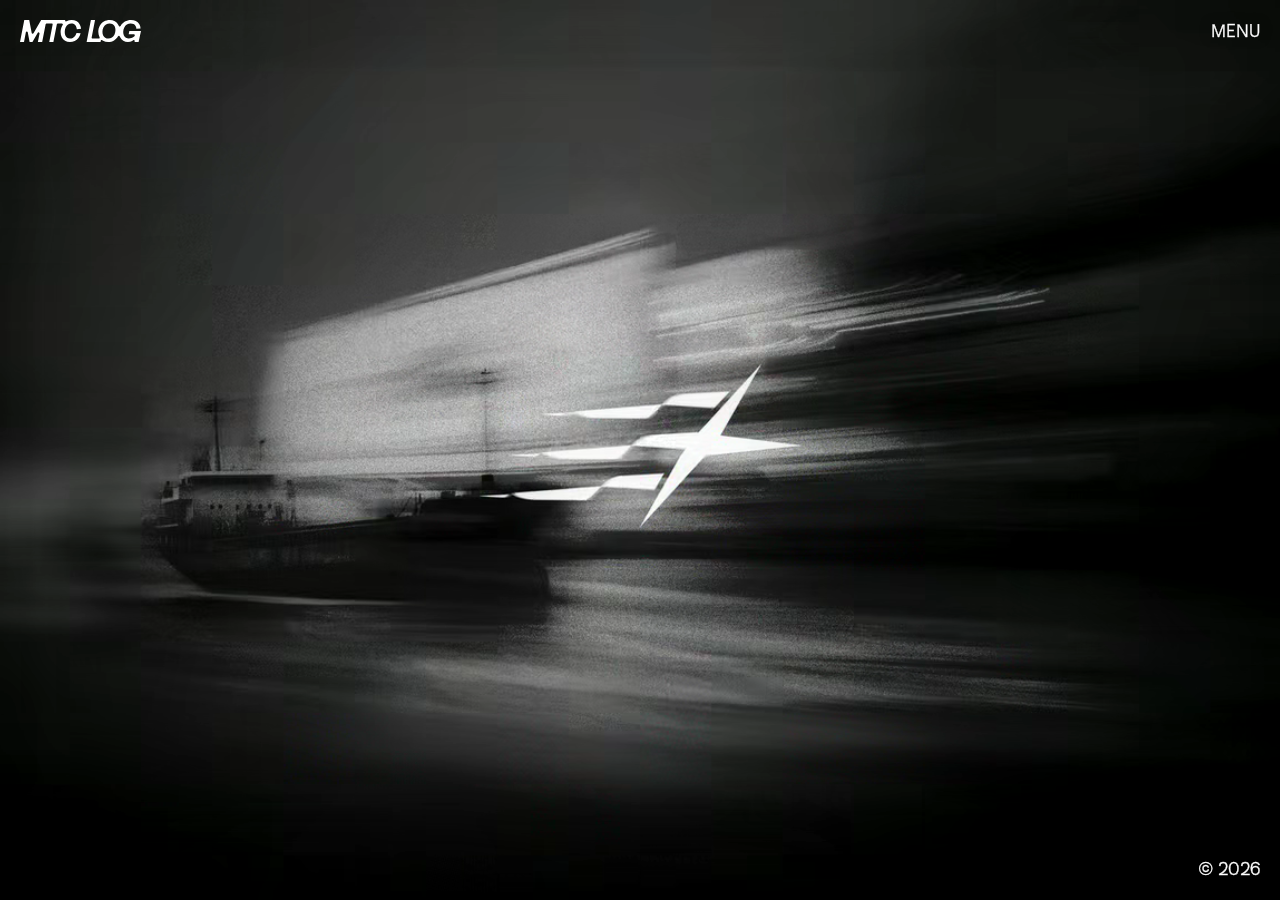
<file: index.html>
<!doctype html>
<html lang="en">
<head>
  <meta charset="utf-8">
  <meta name="viewport" content="width=device-width, initial-scale=1">
  <title>Modern Trade, Commerce &amp; Logistics</title>
  <meta name="description" content="MTC LOG is an international logistics and trading company specializing in freight forwarding, commodity brokerage, and cross-border trade facilitation.">
  <link rel="canonical" href="https://www.mtclog.eu/">
  <meta property="og:type" content="website">
  <meta property="og:url" content="https://www.mtclog.eu/">
  <meta property="og:title" content="Modern Trade, Commerce &amp; Logistics">
  <meta property="og:description" content="MTC LOG is an international logistics and trading company specializing in freight forwarding, commodity brokerage, and cross-border trade facilitation.">
  <meta property="og:image" content="https://www.mtclog.eu/assets/hero-og.jpg">
  <meta name="twitter:card" content="summary_large_image">
  <meta name="theme-color" content="#000000">
  <link rel="icon" href="/assets/favicon-light.svg" media="(prefers-color-scheme: light)">
  <link rel="icon" href="/assets/favicon-dark.svg" media="(prefers-color-scheme: dark)">
  <link rel="apple-touch-icon" href="/assets/apple-touch-icon.png">

  <!-- Start downloading the first frame right away (same media rules as the <picture> below) -->
  <link rel="preload" as="image" href="/assets/hero-mobile.webp?v=3" fetchpriority="high" media="(orientation: portrait) and (max-width: 1024px)">
  <link rel="preload" as="image" href="/assets/hero-1280.webp?v=3" fetchpriority="high" media="(orientation: landscape) and (max-width: 1366px), (orientation: portrait) and (min-width: 1025px) and (max-width: 1366px)">
  <link rel="preload" as="image" href="/assets/hero-1920.webp?v=3" fetchpriority="high" media="(min-width: 1367px)">
  <link rel="preload" href="/assets/uncut-sans-book.woff2" as="font" type="font/woff2" crossorigin>
  <!-- Fetch the menu page in the background, so it opens instantly after the transition -->
  <link rel="prefetch" href="/menu/">
  <link rel="stylesheet" href="/assets/style.css?v=38">

  <!-- Tiny blurred preview (≈0.4 KB) built into the page: shows instantly, before anything loads -->
  <style>
    .hero-lqip { background-image: url("[data-uri]"); }
    @media (orientation: portrait) and (max-width: 1024px) {
      .hero-lqip { background-image: url("[data-uri]"); }
    }
  </style>
</head>
<body class="page home">
  <script>
    // Arriving from the menu / an inner page (X, logo or the browser's Back button):
    // start covered by the white curtain, main.js then slides it down to uncover the video.
    try {
      var nav = performance.getEntriesByType("navigation")[0];
      var backFromInner = nav && nav.type === "back_forward" &&
                          (sessionStorage.getItem("mtc-last-page") || "/") !== "/";
      if (sessionStorage.getItem("mtc-return-home") || backFromInner) {
        document.body.classList.add("is-leaving");
      }
      sessionStorage.removeItem("mtc-return-home");
      sessionStorage.setItem("mtc-last-page", "/");
    } catch (e) {}
  </script>
  <!--
    Background, in 3 layers (each one fades in over the previous):
      1. .hero-lqip  – tiny blurred preview, inside this file → appears instantly
      2. <picture>   – sharp first frame (60–170 KB)
      3. <video>     – the animation (AV1 for modern browsers, H.264 fallback),
                       sized for phone / laptop / big screen
  -->
  <div class="hero-stage">
  <div class="hero-lqip" aria-hidden="true"></div>

  <picture class="hero-poster" aria-hidden="true">
    <source srcset="/assets/hero-mobile.webp?v=3" media="(orientation: portrait) and (max-width: 1024px)">
    <source srcset="/assets/hero-1280.webp?v=3" media="(max-width: 1366px)">
    <img src="/assets/hero-1920.webp?v=3" alt="" fetchpriority="high" decoding="async"
         onload="this.parentNode.classList.add('is-loaded')">
  </picture>

  <video class="hero" muted loop playsinline preload="auto" aria-hidden="true">
    <source src="/assets/hero-mobile.av1.mp4?v=4" type='video/mp4; codecs="av01.0.05M.08"' media="(orientation: portrait) and (max-width: 1024px)">
    <source src="/assets/hero-mobile.mp4?v=4"     type="video/mp4"                         media="(orientation: portrait) and (max-width: 1024px)">
    <source src="/assets/hero-1280.av1.mp4?v=4"   type='video/mp4; codecs="av01.0.05M.08"' media="(max-width: 1366px)">
    <source src="/assets/hero-1280.mp4?v=4"       type="video/mp4"                         media="(max-width: 1366px)">
    <source src="/assets/hero-1920.av1.mp4?v=4"   type='video/mp4; codecs="av01.0.08M.08"'>
    <source src="/assets/hero-1920.mp4?v=4"       type="video/mp4">
  </video>
  </div>

  <!-- White curtain that slides up over the video when MENU is clicked -->
  <div class="curtain" aria-hidden="true"></div>
  <script>
    (function () {
      var v = document.querySelector(".hero");
      // The background video always plays (also when the system asks for reduced motion).
      v.addEventListener("playing", function () {
        v.classList.add("is-playing");
        var img = document.querySelector(".hero-anim");
        if (img) img.remove(); // the video took over, the animated image is not needed
      });

      // Some devices never allow video autoplay — e.g. iPhone/iPad in Low Power Mode.
      // Animated images are still allowed there, so we show the same animation as an
      // animated AVIF (~0.1–0.2 MB). It is downloaded only in that case.
      function useAnimatedImage() {
        if (!v.paused || document.querySelector(".hero-anim")) return;
        var portrait = window.matchMedia("(orientation: portrait) and (max-width: 1024px)").matches;
        var img = new Image();
        img.className = "hero-anim";
        img.alt = "";
        img.setAttribute("aria-hidden", "true");
        img.decoding = "async";
        img.onload = function () { img.classList.add("is-loaded"); };
        img.onerror = function () { img.remove(); }; // very old browsers: the still frame stays
        img.src = "/assets/hero-" + (portrait ? "mobile" : "1280") + ".anim.avif?v=1";
        document.querySelector(".hero-stage").appendChild(img);
      }

      // Also try to start the video on the visitor's first move / click / tap / scroll / key.
      var events = ["pointermove", "pointerdown", "touchstart", "scroll", "keydown", "wheel"];
      function retry() {
        if (!v.paused) return cleanup();
        var q = v.play();
        if (q && q.then) q.then(cleanup).catch(function () {});
      }
      function cleanup() { events.forEach(function (e) { window.removeEventListener(e, retry); }); }
      function blocked() {
        useAnimatedImage();
        events.forEach(function (e) { window.addEventListener(e, retry, { passive: true }); });
      }
      var p = v.play();
      if (p && p.catch) p.catch(blocked);
      // Safety net: the video has data but still isn't playing → treat it as blocked
      v.addEventListener("canplay", function () {
        setTimeout(function () { if (v.paused && !document.hidden) blocked(); }, 800);
      }, { once: true });
      // Coming back to the tab after it was in the background: make sure it is playing
      document.addEventListener("visibilitychange", function () {
        if (!document.hidden && v.paused) v.play().catch(function () {});
      });
    })();
  </script>

  <header class="header">
    <a href="/" class="logo" aria-label="MTC LOG — home"></a>
    <a href="/menu/" class="menu-link">MENU</a>
  </header>

  <h1 class="sr-only">MTC LOG — Modern Trade, Commerce &amp; Logistics</h1>

  <footer class="footer"><span data-year>© 2026</span></footer>
  <script src="/assets/main.js?v=38" defer></script>
</body>
</html>
</file>
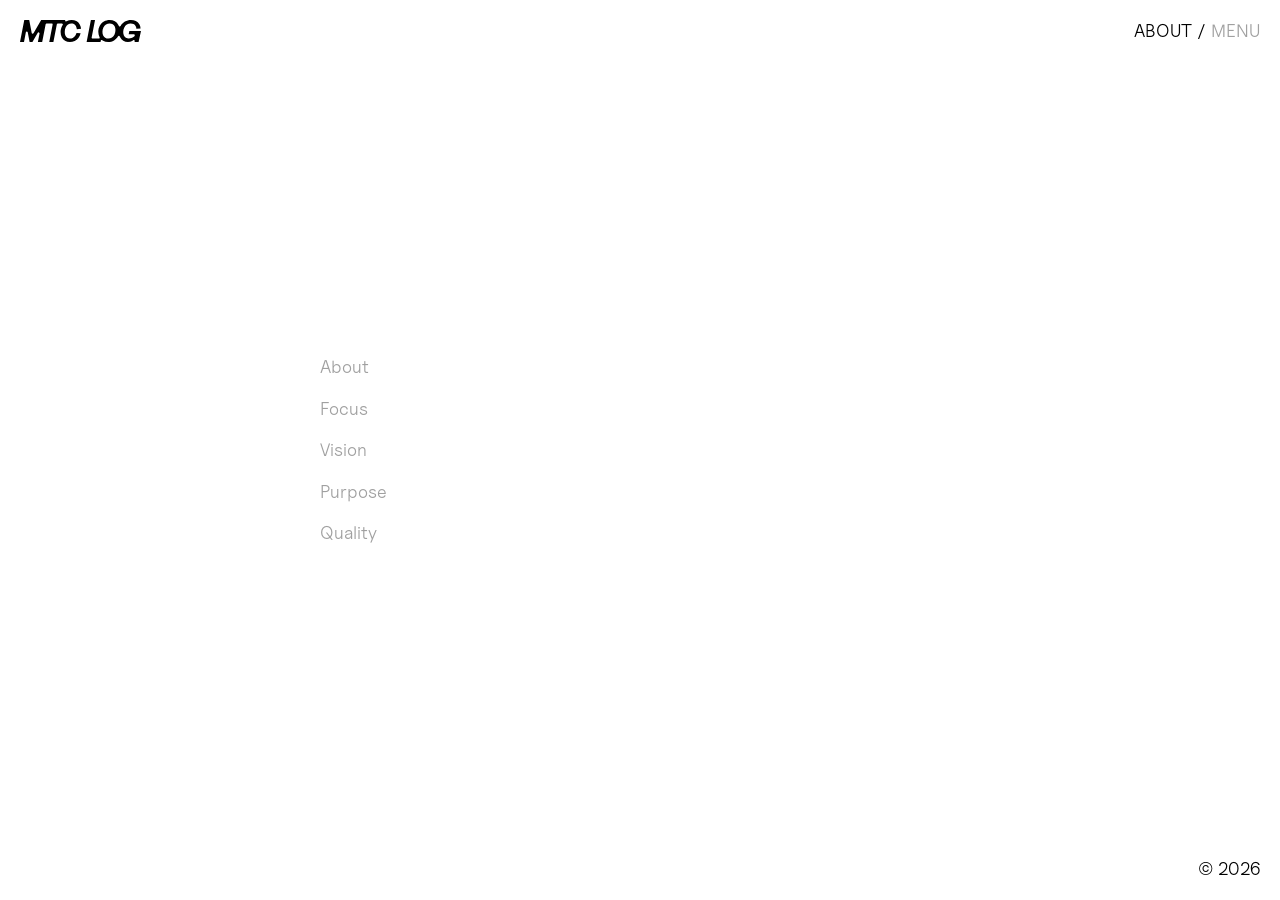
<file: about/index.html>
<!doctype html>
<html lang="en">
<head>
  <meta charset="utf-8">
  <meta name="viewport" content="width=device-width, initial-scale=1">
  <title>About — MTC LOG</title>
  <meta name="description" content="MTC LOG is an international logistics and trading company specializing in freight forwarding, commodity brokerage, and cross-border trade facilitation.">
  <link rel="canonical" href="https://www.mtclog.eu/about/">
  <meta property="og:type" content="website">
  <meta property="og:url" content="https://www.mtclog.eu/about/">
  <meta property="og:title" content="About — MTC LOG">
  <meta property="og:description" content="MTC LOG is an international logistics and trading company specializing in freight forwarding, commodity brokerage, and cross-border trade facilitation.">
  <meta property="og:image" content="https://www.mtclog.eu/assets/hero-og.jpg">
  <meta name="twitter:card" content="summary_large_image">
  <link rel="icon" href="/assets/favicon-light.svg" media="(prefers-color-scheme: light)">
  <link rel="icon" href="/assets/favicon-dark.svg" media="(prefers-color-scheme: dark)">
  <link rel="apple-touch-icon" href="/assets/apple-touch-icon.png">
  <link rel="preload" href="/assets/uncut-sans-book.woff2" as="font" type="font/woff2" crossorigin>
  <link rel="stylesheet" href="/assets/style.css?v=38">
</head>
<body class="page">
  <header class="header">
    <a href="/" class="logo" aria-label="MTC LOG — home"></a>
    <nav class="crumbs" aria-label="Breadcrumb">
      <span>About</span><span>/</span><a href="/menu/" class="menu-link">Menu</a>
    </nav>
  </header>

  <main class="main">
    <section class="content">
      <ul class="list" data-select>
        <li class="item">
          <button class="item-btn" aria-expanded="false">About</button>
          <div class="detail">
            <p>MTC LOG is an international logistics and trading company specializing in
            freight forwarding, commodity brokerage, and cross-border trade facilitation.
            We connect buyers and suppliers worldwide, coordinate international transactions, and deliver tailored logistics solutions.</p>
          </div>
        </li>
        <li class="item">
          <button class="item-btn" aria-expanded="false">Focus</button>
          <div class="detail">
            <p>We make international trade and logistics as simple and accessible as possible.
            We handle all the complexities so you can focus on growth.</p>
          </div>
        </li>
        <li class="item">
          <button class="item-btn" aria-expanded="false">Vision</button>
          <div class="detail">
            <p>We strive for a world without borders for business, where logistics is fast,
            transparent, and reliable. We open up new opportunities for your growth.</p>
          </div>
        </li>
        <li class="item">
          <button class="item-btn" aria-expanded="false">Purpose</button>
          <div class="detail">
            <p>Our mission is to be a reliable partner you can trust with any task—from
            sourcing products to delivering them anywhere in the world.</p>
          </div>
        </li>
        <li class="item">
          <button class="item-btn" aria-expanded="false">Quality</button>
          <div class="detail">
            <p>Our top priority is quality. Honesty, transparency, and professionalism at every stage. We always aim to exceed your expectations.</p>
          </div>
        </li>
      </ul>
    </section>
  </main>

  <footer class="footer"><span data-year>© 2026</span></footer>
  <script src="/assets/main.js?v=38" defer></script>
</body>
</html>
</file>
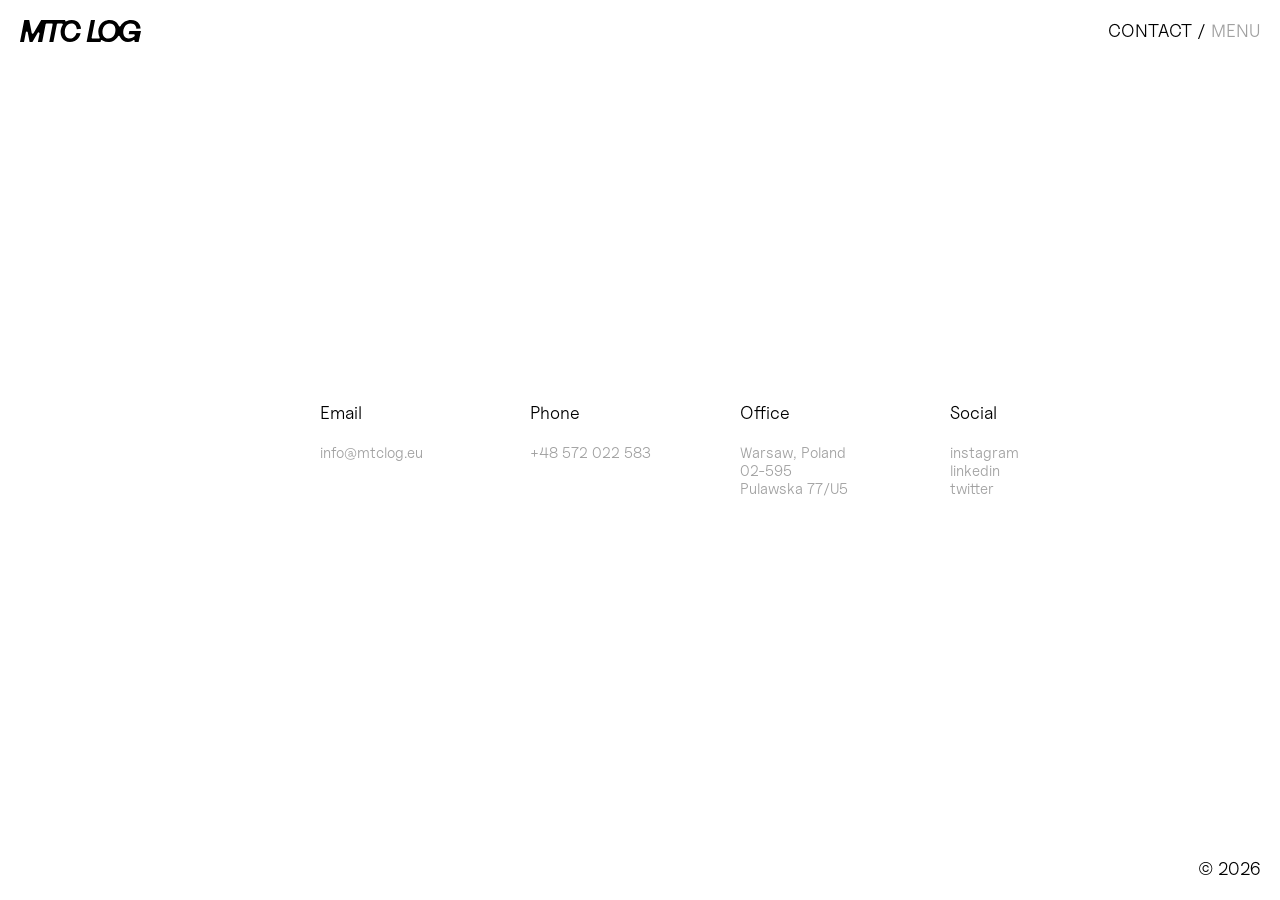
<file: contact/index.html>
<!doctype html>
<html lang="en">
<head>
  <meta charset="utf-8">
  <meta name="viewport" content="width=device-width, initial-scale=1">
  <title>Contact — MTC LOG</title>
  <meta name="description" content="Contact MTC LOG: info@mtclog.eu, +48 572 022 583, Pulawska 77/U5, 02-595 Warsaw, Poland.">
  <link rel="canonical" href="https://www.mtclog.eu/contact/">
  <meta property="og:type" content="website">
  <meta property="og:url" content="https://www.mtclog.eu/contact/">
  <meta property="og:title" content="Contact — MTC LOG">
  <meta property="og:description" content="Contact MTC LOG: info@mtclog.eu, +48 572 022 583, Pulawska 77/U5, 02-595 Warsaw, Poland.">
  <meta property="og:image" content="https://www.mtclog.eu/assets/hero-og.jpg">
  <meta name="twitter:card" content="summary_large_image">
  <link rel="icon" href="/assets/favicon-light.svg" media="(prefers-color-scheme: light)">
  <link rel="icon" href="/assets/favicon-dark.svg" media="(prefers-color-scheme: dark)">
  <link rel="apple-touch-icon" href="/assets/apple-touch-icon.png">
  <link rel="preload" href="/assets/uncut-sans-book.woff2" as="font" type="font/woff2" crossorigin>
  <link rel="stylesheet" href="/assets/style.css?v=38">
</head>
<body class="page">
  <header class="header">
    <a href="/" class="logo" aria-label="MTC LOG — home"></a>
    <nav class="crumbs" aria-label="Breadcrumb">
      <span>Contact</span><span>/</span><a href="/menu/" class="menu-link">Menu</a>
    </nav>
  </header>

  <main class="main">
    <section class="content contacts">
      <div>
        <h2>Email</h2>
        <div class="value"><a href="mailto:info@mtclog.eu">info@mtclog.eu</a></div>
      </div>
      <div>
        <h2>Phone</h2>
        <div class="value"><a href="tel:+48572022583">+48 572 022 583</a></div>
      </div>
      <div>
        <h2>Office</h2>
        <address class="value">Warsaw, Poland<br>02-595<br>Pulawska 77/U5</address>
      </div>
      <div>
        <h2>Social</h2>
        <div class="value">
          <!-- TODO: replace "#" with real profile URLs -->
          <a href="#">instagram</a>
          <a href="#">linkedin</a>
          <a href="#">twitter</a>
        </div>
      </div>
    </section>
  </main>

  <footer class="footer"><span data-year>© 2026</span></footer>
  <script src="/assets/main.js?v=38" defer></script>
</body>
</html>
</file>
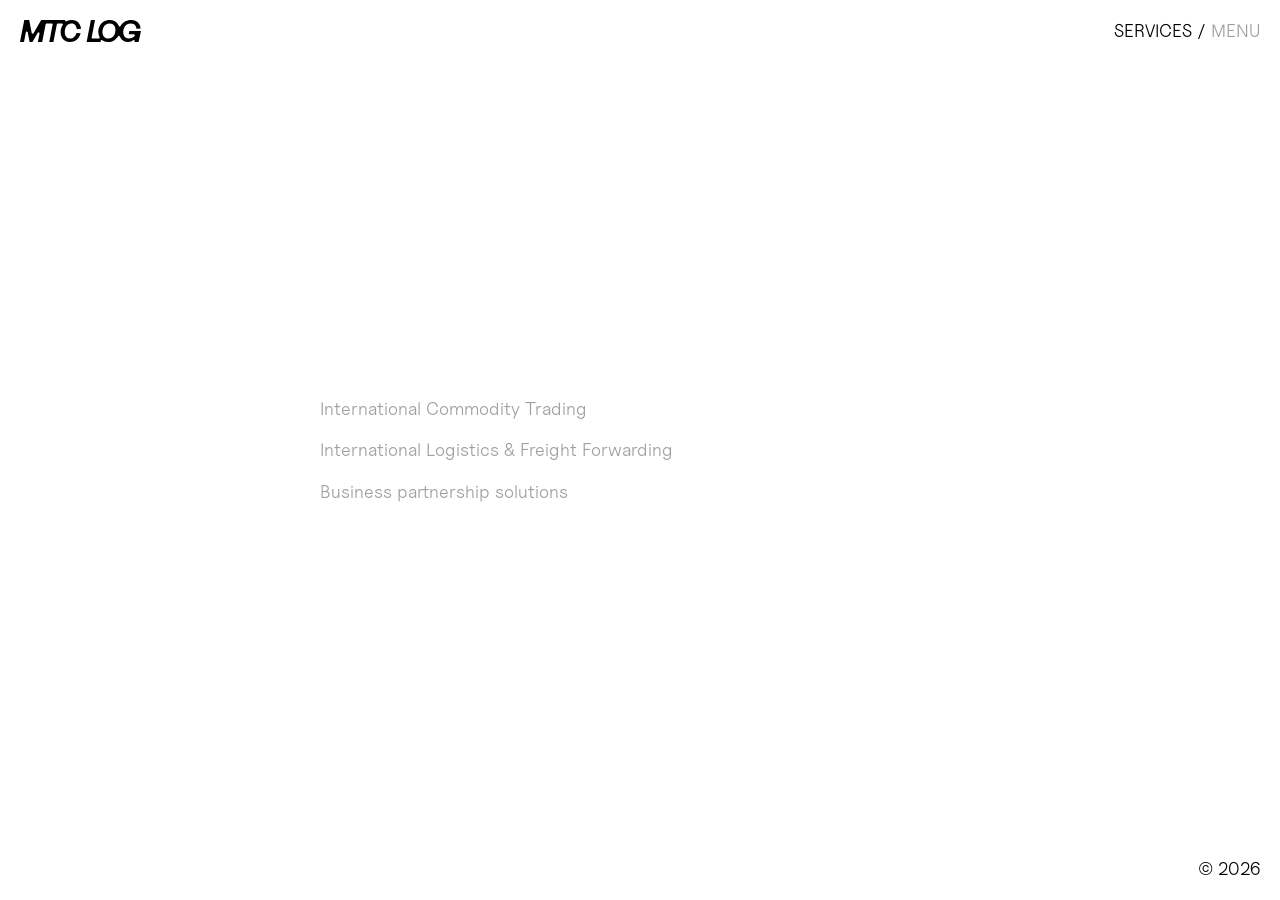
<file: services/index.html>
<!doctype html>
<html lang="en">
<head>
  <meta charset="utf-8">
  <meta name="viewport" content="width=device-width, initial-scale=1">
  <title>Services — MTC LOG</title>
  <meta name="description" content="International commodity trading, logistics and freight forwarding, business partnership solutions.">
  <link rel="canonical" href="https://www.mtclog.eu/services/">
  <meta property="og:type" content="website">
  <meta property="og:url" content="https://www.mtclog.eu/services/">
  <meta property="og:title" content="Services — MTC LOG">
  <meta property="og:description" content="International commodity trading, logistics and freight forwarding, business partnership solutions.">
  <meta property="og:image" content="https://www.mtclog.eu/assets/hero-og.jpg">
  <meta name="twitter:card" content="summary_large_image">
  <link rel="icon" href="/assets/favicon-light.svg" media="(prefers-color-scheme: light)">
  <link rel="icon" href="/assets/favicon-dark.svg" media="(prefers-color-scheme: dark)">
  <link rel="apple-touch-icon" href="/assets/apple-touch-icon.png">
  <link rel="preload" href="/assets/uncut-sans-book.woff2" as="font" type="font/woff2" crossorigin>
  <link rel="stylesheet" href="/assets/style.css?v=38">
</head>
<body class="page">
  <header class="header">
    <a href="/" class="logo" aria-label="MTC LOG — home"></a>
    <nav class="crumbs" aria-label="Breadcrumb">
      <span>Services</span><span>/</span><a href="/menu/" class="menu-link">Menu</a>
    </nav>
  </header>

  <main class="main">
    <section class="content">
      <ul class="list" data-select>
        <li class="item">
          <button class="item-btn" aria-expanded="false">International Commodity Trading</button>
          <div class="detail">
            <ul class="bullets">
              <li>International sourcing and supplier verification</li>
              <li>Buyer–seller matchmaking</li>
              <li>Trade negotiations and contract coordination</li>
              <li>Import and export transaction support</li>
              <li>Commodity trading and brokerage</li>
              <li>International trade documentation</li>
            </ul>
          </div>
        </li>
        <li class="item">
          <button class="item-btn" aria-expanded="false">International Logistics &amp; Freight Forwarding</button>
          <div class="detail">
            <ul class="bullets">
              <li>Road, rail, sea and multimodal transportation</li>
              <li>FCL, LCL and oversized cargo solutions</li>
              <li>Customs clearance and documentation</li>
              <li>Warehousing and cargo consolidation</li>
              <li>Cargo insurance and tracking</li>
              <li>End-to-end supply chain management</li>
            </ul>
          </div>
        </li>
        <li class="item">
          <button class="item-btn" aria-expanded="false">Business partnership solutions</button>
          <div class="detail">
            <p>We connect businesses with reliable international partners, facilitate trade negotiations, and coordinate cross-border transactions. From identifying opportunities to structuring agreements, we help companies expand into new markets.</p>
          </div>
        </li>
      </ul>
    </section>
  </main>

  <footer class="footer"><span data-year>© 2026</span></footer>
  <script src="/assets/main.js?v=38" defer></script>
</body>
</html>
</file>
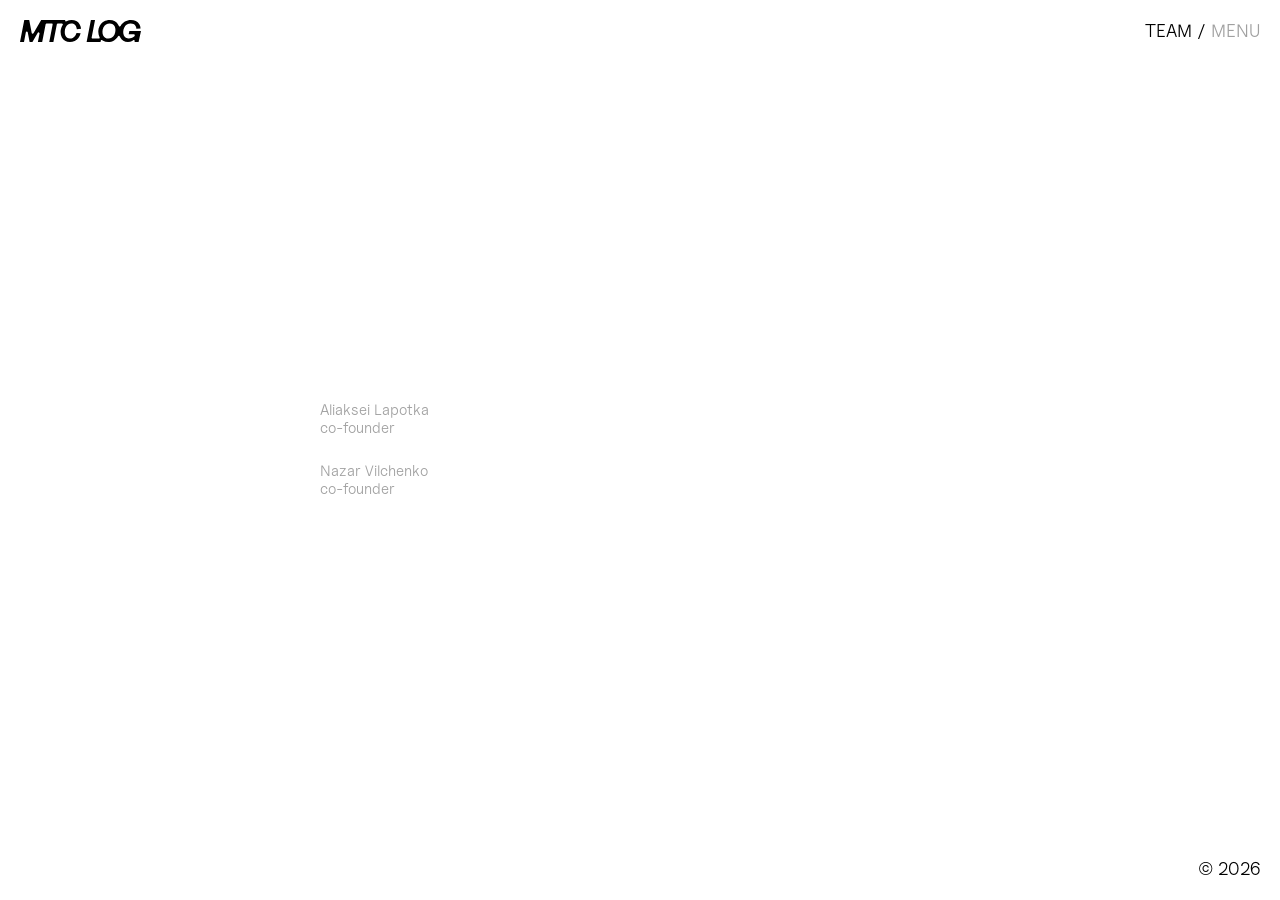
<file: team/index.html>
<!doctype html>
<html lang="en">
<head>
  <meta charset="utf-8">
  <meta name="viewport" content="width=device-width, initial-scale=1">
  <title>Team — MTC LOG</title>
  <meta name="description" content="Aliaksei Lapotka and Nazar Vilchenko, co-founders of MTC LOG.">
  <link rel="canonical" href="https://www.mtclog.eu/team/">
  <meta property="og:type" content="website">
  <meta property="og:url" content="https://www.mtclog.eu/team/">
  <meta property="og:title" content="Team — MTC LOG">
  <meta property="og:description" content="Aliaksei Lapotka and Nazar Vilchenko, co-founders of MTC LOG.">
  <meta property="og:image" content="https://www.mtclog.eu/assets/hero-og.jpg">
  <meta name="twitter:card" content="summary_large_image">
  <link rel="icon" href="/assets/favicon-light.svg" media="(prefers-color-scheme: light)">
  <link rel="icon" href="/assets/favicon-dark.svg" media="(prefers-color-scheme: dark)">
  <link rel="apple-touch-icon" href="/assets/apple-touch-icon.png">
  <link rel="preload" href="/assets/uncut-sans-book.woff2" as="font" type="font/woff2" crossorigin>
  <link rel="stylesheet" href="/assets/style.css?v=38">
</head>
<body class="page team">
  <header class="header">
    <a href="/" class="logo" aria-label="MTC LOG — home"></a>
    <nav class="crumbs" aria-label="Breadcrumb">
      <span>Team</span><span>/</span><a href="/menu/" class="menu-link">Menu</a>
    </nav>
  </header>

  <!--
    Computer: hover a name → the photo appears large on the right.
    Phone / tablet: both photos side by side, names under them.
  -->
  <main class="main">
    <section class="content">
      <ul class="list members" data-select>
        <li class="item">
          <img class="member-photo" alt="Aliaksei Lapotka" width="2400" height="3000" decoding="async"
               src="/assets/team-aliaksei-960.webp"
               srcset="/assets/team-aliaksei-480.webp 480w, /assets/team-aliaksei-960.webp 960w, /assets/team-aliaksei-1600.webp 1600w"
               sizes="(min-width: 960px) min(calc((100vh - 160px) * 0.8), calc(75vw - 240px)), (min-width: 600px) 36vw, 48vw">
          <button class="item-btn" aria-expanded="false">Aliaksei Lapotka<br><span class="role">co-founder</span></button>
        </li>
        <li class="item">
          <img class="member-photo" alt="Nazar Vilchenko" width="2400" height="3000" decoding="async"
               src="/assets/team-nazar-960.webp"
               srcset="/assets/team-nazar-480.webp 480w, /assets/team-nazar-960.webp 960w, /assets/team-nazar-1600.webp 1600w"
               sizes="(min-width: 960px) min(calc((100vh - 160px) * 0.8), calc(75vw - 240px)), (min-width: 600px) 36vw, 48vw">
          <button class="item-btn" aria-expanded="false">Nazar Vilchenko<br><span class="role">co-founder</span></button>
        </li>
      </ul>
    </section>
  </main>

  <!-- Large photo: opens on click/tap on a photo or a name. The header stays visible
       on top, with the same gap at the bottom. Close with the cross in the photo's corner,
       a click anywhere, or Esc. -->
  <div class="lightbox" role="dialog" aria-modal="true" aria-label="Photo" hidden>
    <div class="lightbox-frame">
      <img alt="" decoding="async">
      <button class="close lightbox-close" type="button" aria-label="Close photo">
        <svg viewBox="0 0 22 22" fill="none" aria-hidden="true">
          <path d="M4 4L18 18M18 4L4 18" stroke="currentColor" stroke-linecap="square"/>
        </svg>
      </button>
    </div>
  </div>

  <footer class="footer"><span data-year>© 2026</span></footer>
  <script src="/assets/main.js?v=38" defer></script>
</body>
</html>
</file>
<file: assets/style.css>
/* MTC LOG — styles */

@font-face {
  font-family: "Uncut Sans";
  src: url("/assets/uncut-sans-book.woff2") format("woff2");
  font-weight: 350 400;
  font-style: normal;
  font-display: swap;
}

:root {
  --black: #000;
  --white: #fff;
  --grey: #a0a0a0;
  --gutter: 20px;
  --col-list: 25vw;     /* left edge of the content list */
  --col-detail: 62.3vw; /* left edge of the detail panel */
  --font: "Uncut Sans", "Helvetica Neue", Arial, sans-serif;
}

*,
*::before,
*::after { box-sizing: border-box; }

html, body { height: 100%; }

body {
  margin: 0;
  background: var(--white);
  color: var(--black);
  font-family: var(--font);
  font-weight: 400;
  font-size: 18px;
  line-height: 1.2;
  -webkit-font-smoothing: antialiased;
  -moz-osx-font-smoothing: grayscale;
}

/* No grey/blue flash box on tap (phones) — the site has its own press effect */
html { -webkit-tap-highlight-color: transparent; }

/* Cursor: arrow everywhere you can only look (also over text),
   pointing hand on everything you can click. */
body { cursor: default; }
a[href],
button { cursor: pointer; }

a { color: inherit; text-decoration: none; }
p { margin: 0; }
ul { list-style: none; margin: 0; padding: 0; }
button {
  font: inherit;
  color: inherit;
  background: none;
  border: 0;
  padding: 0;
  margin: 0;
  cursor: pointer;
  text-align: left;
}

.sr-only {
  position: absolute;
  width: 1px;
  height: 1px;
  overflow: hidden;
  clip: rect(0 0 0 0);
  white-space: nowrap;
}

/* ---------- Layout shell ---------- */

.page {
  position: relative;
  min-height: 100vh;
  min-height: 100svh;
  display: flex;
  flex-direction: column;
}

.header {
  position: fixed;
  top: 0;
  left: 0;
  right: 0;
  z-index: 10;
  display: flex;
  align-items: center;
  justify-content: space-between;
  padding: var(--gutter);
  pointer-events: none;
}
.header > * { pointer-events: auto; }

.logo {
  display: block;
  width: 121px;
  height: 22px;
  background-color: currentColor;
  -webkit-mask: url("/assets/logo.svg") no-repeat center / contain;
          mask: url("/assets/logo.svg") no-repeat center / contain;
}

.crumbs {
  display: flex;
  gap: 5px;
  text-transform: uppercase;
}
.menu-link {
  text-transform: uppercase;
  text-underline-offset: 2px;
  text-decoration-thickness: 1px;
  transition: color .2s ease;
}
.crumbs .menu-link { color: var(--grey); }
@media (hover: hover) {
  .menu-link:hover { text-decoration: underline; }
  .crumbs .menu-link:hover { color: var(--black); }
}

.close {
  display: block;
  width: 22px;
  height: 22px;
  color: var(--grey);
  transition: color .2s ease;
}
.close svg {
  display: block;
  width: 100%;
  height: 100%;
  transition: transform .3s cubic-bezier(.22, 1, .36, 1);
}

/* Small, quick hover / press feedback for everything clickable */
.logo { transition: opacity .2s ease; }
@media (hover: hover) {
  .logo:hover { opacity: .6; }
  .close:hover { color: var(--black); }
  .close:hover svg { transform: rotate(90deg); }
}
/* Press (finger on the screen / mouse button down) looks exactly like hover on a computer,
   and appears instantly. `.is-pressed` keeps that look while the next page is loading. */
.logo:active,
.logo.is-pressed { opacity: .6; transition-duration: 0s; }
.home .logo:active { opacity: 1; } /* on the home page the logo does nothing */

.menu-link:active,
.menu-link.is-pressed { text-decoration: underline; transition-duration: 0s; }
.crumbs .menu-link:active,
.crumbs .menu-link.is-pressed { color: var(--black); }

.close:active,
.close.is-pressed { color: var(--black); transition-duration: 0s; }

.nav-link:active,
.nav-link.is-pressed,
.item-btn:active,
.contacts .value a:active,
.contacts .value a.is-pressed {
  color: var(--black);
  text-decoration: underline;
  transition-duration: 0s;
}

.footer {
  position: fixed;
  right: var(--gutter);
  bottom: var(--gutter);
  z-index: 10;
}

.main {
  flex: 1;
  display: flex;
  align-items: center;
  padding: 100px var(--gutter);
}

/* ---------- Home ---------- */

.home {
  background: var(--black);
  color: var(--white);
  overflow: hidden; /* one screen; also stops sideways scrolling to the parked curtain on phones */
}

/* Background layers: blurred preview → sharp first frame → video.
   Each layer fades in on top of the previous one, so there is never a blank screen. */
.hero-lqip,
.hero-poster,
.hero-poster img,
.home .hero {
  position: fixed;
  inset: 0;
  width: 100%;
  height: 100%;
}
.hero-lqip {
  z-index: 0;
  background-color: #111;
  background-size: cover;
  background-position: center;
  filter: blur(14px);
  transform: scale(1.08); /* hide the blurred edges */
}
.hero-poster { z-index: 1; opacity: 0; transition: opacity .4s ease; }
.hero-poster.is-loaded { opacity: 1; }
.hero-poster img { display: block; object-fit: cover; }

.home .hero {
  z-index: 2;
  object-fit: cover;
  opacity: 0;
  transition: opacity .6s ease;
}
.home .hero.is-playing { opacity: 1; }

/* Same animation as an animated image — used only when the device blocks video autoplay
   (e.g. iPhone in Low Power Mode). Added by the script in index.html. */
.hero-anim {
  position: fixed;
  inset: 0;
  z-index: 2;
  width: 100%;
  height: 100%;
  object-fit: cover;
  opacity: 0;
  transition: opacity .6s ease;
}
.hero-anim.is-loaded { opacity: 1; }

.home .menu-link { color: var(--white); }

/* Barely visible dark halo so the thin white text stays bright over light parts of the video.
   Switched off while the white curtain is moving (black text on white needs no shadow). */
.home .menu-link,
.home .footer {
  text-shadow: 0 0 2px rgba(0, 0, 0, .4), 0 0 12px rgba(0, 0, 0, .55);
  /* The font is thin, so its edges blend with the video and the text looks greyer than the
     solid logo. A hairline outline in the same colour makes the strokes as bright as the logo. */
  -webkit-text-stroke: .4px currentColor;
  transition: color .25s ease, text-shadow .25s ease;
}
.home .logo {
  filter: drop-shadow(0 0 1px rgba(0, 0, 0, .4)) drop-shadow(0 0 7px rgba(0, 0, 0, .5));
  transition: opacity .2s ease, filter .25s ease;
}
.home.is-leaving .menu-link,
.home.is-leaving .footer,
.home.is-returning .menu-link,
.home.is-returning .footer { text-shadow: none; }
.home.is-leaving .logo,
.home.is-returning .logo { filter: none; }

/* ---------- Home → Menu transition ----------
   Only transform / opacity are animated, so the GPU does the work and the site stays light.
   1. a white curtain slides in from the right — from the MENU side — over the video
   2. the video stays still and dims slightly as it is covered
   3. logo and © turn black, MENU fades out → the menu page continues in the same place */
.hero-stage {
  position: fixed;
  inset: 0;
  overflow: hidden;
}
.curtain {
  position: fixed;
  inset: 0;
  z-index: 8; /* above the video, below header / footer */
  background: var(--white);
  transform: translateX(100%); /* parked just off the right edge */
  pointer-events: none;
  will-change: transform;
}
.home.is-leaving .curtain {
  transform: translateX(0);
  transition: transform .5s cubic-bezier(.76, 0, .24, 1);
}
.home.is-leaving .hero-stage {
  /* the video stays in place (no zoom, no drift) — it only dims under the curtain */
  opacity: .6;
  transition: opacity .5s ease;
}
.home .header,
.home .footer { transition: color .25s ease; }
/* The curtain comes from the right: © (bottom right) turns black almost at once,
   the logo (top left) last — each just as the white reaches it */
.home.is-leaving .header,
.home.is-leaving .footer { color: var(--black); }
.home.is-leaving .footer { transition-delay: .05s; }
.home.is-leaving .header { transition-delay: .28s; }
.home.is-leaving .menu-link {
  opacity: 0;
  transition: opacity .2s ease;
}

/* ---------- Menu → Home (return) ----------
   The page opens still covered (same look as the end of the menu transition),
   then the curtain slides back to the right, uncovering the video from the left. */
.home.is-returning .curtain {
  transition: transform .5s cubic-bezier(.76, 0, .24, 1);
}
.home.is-returning .hero-stage {
  transition: opacity .5s ease;
}
/* Left uncovers first: logo turns white early, © (bottom right) last */
.home.is-returning .header { transition: color .2s ease .08s; }
.home.is-returning .footer { transition: color .2s ease .3s; }
.home.is-returning .menu-link {
  transition: opacity .3s ease .2s;
}

/* ---------- Page entrance (all inner pages) ----------
   Items rise in one after another — short and subtle. */
@keyframes rise-in {
  from { opacity: 0; transform: translateY(12px); }
  to   { opacity: 1; transform: none; }
}
.list > li > .item-btn,
.nav-link,
.contacts > div,
.menu-page .close {
  display: inline-block;
  animation: rise-in .5s cubic-bezier(.22, 1, .36, 1) backwards;
}
.list > li:nth-child(1) > *, .contacts > div:nth-child(1) { animation-delay: .04s; }
.list > li:nth-child(2) > *, .contacts > div:nth-child(2) { animation-delay: .09s; }
.list > li:nth-child(3) > *, .contacts > div:nth-child(3) { animation-delay: .14s; }
.list > li:nth-child(4) > *, .contacts > div:nth-child(4) { animation-delay: .19s; }
.list > li:nth-child(5) > *                              { animation-delay: .24s; }
.menu-page .close { animation-delay: .1s; }
.contacts > div { display: block; }

/* ---------- Page exit (clicking a link to another page) ----------
   Content quickly fades out (0.16s), then the next page rises in. */
.is-exiting .main {
  opacity: 0;
  transition: opacity .16s ease;
}

/* ---------- Lists (menu / about / services / team) ---------- */

.content {
  position: relative;
  width: 100%;
  padding-left: calc(var(--col-list) - var(--gutter));
}

.list { display: flex; flex-direction: column; gap: 20px; }

.item-btn,
.nav-link {
  color: var(--grey);
  transition: color .2s ease;
  text-underline-offset: 2px;
  text-decoration-thickness: 1px;
}
.item.is-active .item-btn {
  color: var(--black);
  text-decoration: underline;
}
/* Hover underline only on devices with a mouse (avoids "sticky" hover on phones) */
@media (hover: hover) {
  .item-btn:hover,
  .nav-link:hover {
    color: var(--black);
    text-decoration: underline;
  }
}

.nav-link { text-transform: uppercase; }

/* Detail panel: right column on desktop, inline under the item on mobile */
.detail {
  position: absolute;
  top: 50%;
  /* 62.3% of the screen, but never closer than 390px to the list
     (the longest item, "International Logistics & Freight Forwarding", is ~350px) */
  left: calc(max(var(--col-detail), var(--col-list) + 390px) - var(--gutter));
  right: 0;
  max-width: 420px;
  transform: translateY(-50%);
  font-size: 15px;
  line-height: 18px;
  opacity: 0;
  visibility: hidden;
  transition: opacity .3s ease, visibility .3s;
}
.item.is-active .detail { opacity: 1; visibility: visible; }

.detail p + p { margin-top: 0; }

.bullets li { display: flex; gap: 12px; }
.bullets li::before { content: "/"; flex: none; }

/* Team */
.team .item-btn { font-size: 15px; line-height: 18px; }
.team .list { gap: 24px; }

/* Desktop: the photo of the hovered person, large on the right */
.member-photo {
  position: fixed;
  z-index: 5;
  top: 80px;
  bottom: 80px;
  right: var(--gutter);
  height: calc(100vh - 160px);
  width: min(calc((100vh - 160px) * 0.8), calc(75vw - 240px));
  object-fit: cover;
  background: #f2f2f2;
  opacity: 0;
  visibility: hidden;
  pointer-events: none;
  transition: opacity .35s ease, visibility .35s;
}
.item.is-active .member-photo { opacity: 1; visibility: visible; }

/* Names and photos on the Team page open the large photo */
.team .item-btn,
.team .member-photo { cursor: pointer; }
/* The moment a finger presses a name it turns black + underlined (instead of the usual dim) */
.team .item-btn:active {
  opacity: 1;
  color: var(--black);
  text-decoration: underline;
}
/* A pressed photo dims a little (its name turns black at the same time) */
.team .member-photo:active { opacity: .85; transition-duration: 0s; }
/* ...and instantly, so it is seen before the white photo layer fades in over it */
.team .item-btn:active,
.team .item.is-active .item-btn { transition-duration: 0s; }

/* ---------- Large photo (Team) ----------
   Sits between the header and an equal gap at the bottom; white behind it. */
.lightbox {
  --header-h: calc(var(--gutter) * 2 + 22px);
  position: fixed;
  top: var(--header-h);
  bottom: var(--header-h);
  left: var(--gutter);
  right: var(--gutter);
  z-index: 9; /* below header (10), above the page */
  display: flex;
  align-items: center;
  justify-content: center;
  cursor: default; /* just looking; the cross on the photo is the button */
  opacity: 0;
  transition: opacity .25s ease;
}
.lightbox[hidden] { display: none; }
.lightbox::before { /* white backdrop over the whole page (header stays on top of it) */
  content: "";
  position: fixed;
  inset: 0;
  z-index: -1;
  background: var(--white);
}
/* The photo itself: 4:5, as large as fits between the header and the bottom gap */
.lightbox-frame {
  position: relative;
  width: min(100%, calc((100vh - 2 * var(--header-h)) * .8));
  width: min(100%, calc((100dvh - 2 * var(--header-h)) * .8));
  aspect-ratio: 4 / 5;
  transform: scale(.96);
  transition: transform .35s cubic-bezier(.22, 1, .36, 1);
}
.lightbox img {
  display: block;
  width: 100%;
  height: 100%;
  object-fit: cover;
  background: #f2f2f2;
}
.lightbox.is-open { opacity: 1; }
.lightbox.is-open .lightbox-frame { transform: none; }

/* Close cross in the top-right corner of the photo (same cross as in the menu).
   Dark so it reads on the light photo; a bigger invisible area makes it easy to tap. */
.lightbox-close {
  position: absolute;
  top: 6px;
  right: 6px;
  width: 34px;
  height: 34px;
  padding: 6px;
  color: rgba(0, 0, 0, .7);
}
@media (hover: hover) {
  .lightbox-close:hover { color: var(--black); }
}

/* Logo on the home page leads nowhere (we're already there) → arrow */
.home .logo { cursor: default; }

/* ---------- Contact ---------- */

.contacts {
  display: grid;
  grid-template-columns: repeat(4, minmax(0, 210px));
  gap: 20px 0;
}
.contacts h2 {
  margin: 0 0 20px;
  font-size: 18px;
  font-weight: 400;
  line-height: 21.6px;
}
.contacts .value,
.contacts .value a {
  display: block;
  font-size: 15px;
  line-height: 18px;
  color: var(--grey);
  font-style: normal;
}
.contacts .value a {
  transition: color .2s ease;
  text-underline-offset: 2px;
  text-decoration-thickness: 1px;
}
@media (hover: hover) {
  .contacts .value a:hover { color: var(--black); text-decoration: underline; }
}

/* ---------- Mobile ---------- */

@media (max-width: 959px) {
  :root { --gutter: 12px; }

  .content { padding-left: 0; }

  /* The list starts vertically centered (like desktop). main.js then pins it at
     that same spot, so an opening item only pushes the items below it. */
  .main.is-pinned { align-items: flex-start; }

  /* Drop-down (accordion) animation: height grows from 0, text slides down and fades in */
  .detail {
    position: static;
    transform: none;
    max-width: none;
    display: grid;
    grid-template-rows: 0fr;
    margin-top: 0;
    transition:
      grid-template-rows .45s cubic-bezier(.22, 1, .36, 1),
      margin-top .45s cubic-bezier(.22, 1, .36, 1),
      opacity .3s ease,
      visibility .45s;
  }
  .detail > * {
    min-height: 0;
    overflow: hidden;
    transform: translateY(-10px);
    transition: transform .45s cubic-bezier(.22, 1, .36, 1);
  }
  .item.is-active .detail {
    grid-template-rows: 1fr;
    margin-top: 16px;
    transition:
      grid-template-rows .45s cubic-bezier(.22, 1, .36, 1),
      margin-top .45s cubic-bezier(.22, 1, .36, 1),
      opacity .35s ease .08s,
      visibility 0s;
  }
  .item.is-active .detail > * { transform: none; }

  /* Bullet lines appear one after another */
  .bullets li {
    opacity: 0;
    transform: translateY(-6px);
    transition: opacity .3s ease, transform .3s ease;
  }
  .item.is-active .bullets li { opacity: 1; transform: none; }
  .item.is-active .bullets li:nth-child(1) { transition-delay: .08s; }
  .item.is-active .bullets li:nth-child(2) { transition-delay: .13s; }
  .item.is-active .bullets li:nth-child(3) { transition-delay: .18s; }
  .item.is-active .bullets li:nth-child(4) { transition-delay: .23s; }
  .item.is-active .bullets li:nth-child(5) { transition-delay: .28s; }
  .item.is-active .bullets li:nth-child(6) { transition-delay: .33s; }

  .contacts {
    grid-template-columns: 1fr;
    gap: 28px;
  }
  .contacts h2 { margin-bottom: 12px; }

  /* Team: both photos side by side, names underneath */
  .team .members {
    display: grid;
    grid-template-columns: 1fr 1fr;
    gap: 12px;
  }
  .member-photo {
    position: static;
    display: block;
    width: 100%;
    height: auto;
    aspect-ratio: 4 / 5;
    margin-bottom: 10px;
    opacity: 1;
    visibility: visible;
    pointer-events: auto; /* tappable here — opens the large photo */
  }
}

/* Phones turned sideways (low, wide screen): smaller paddings, smaller team photos */
@media (max-width: 959px) and (max-height: 520px) and (orientation: landscape) {
  .main { padding-top: 64px; padding-bottom: 64px; }
  .team .members { grid-template-columns: repeat(2, minmax(0, 150px)); }
}

/* Tablets in portrait: stacked layout, but keep the desktop indent */
@media (min-width: 600px) and (max-width: 959px) {
  :root { --gutter: 20px; }
  .content { padding-left: calc(var(--col-list) - var(--gutter)); }
  .contacts { grid-template-columns: repeat(2, minmax(0, 240px)); gap: 36px 0; }
}

/* Animations stay on even when Windows/macOS asks for reduced motion
   (Windows turns that on with "Adjust for best performance"): they are short and subtle. */
</file>
